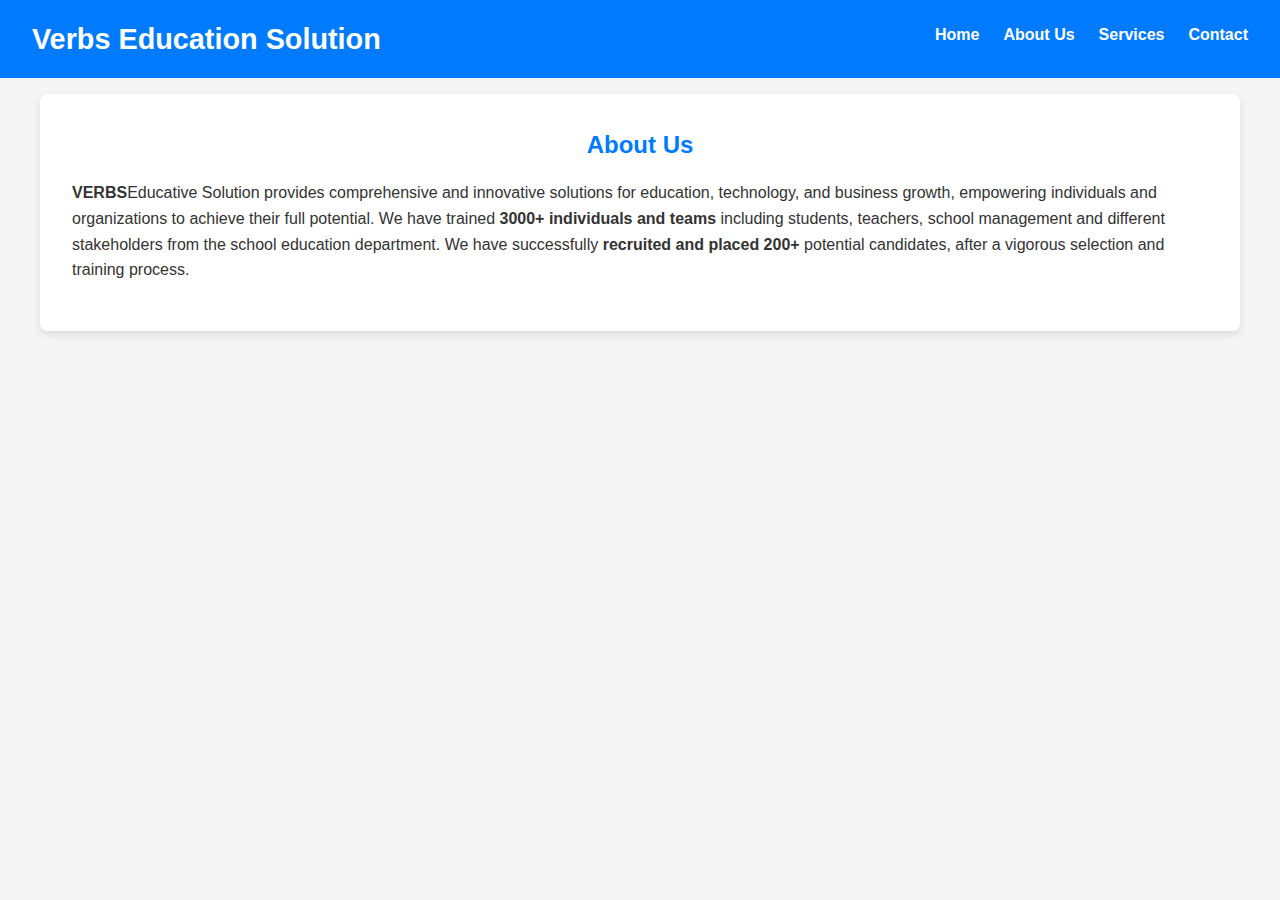
<file: about.html>
<!DOCTYPE html>
<html lang="en">
<head>
    <meta charset="UTF-8">
    <meta name="viewport" content="width=device-width, initial-scale=1.0">
    <title>About</title>
    <link rel="stylesheet" href="style.css">
</head>
<body>
    <header>
        <div class="logo">
            <h1>Verbs Education Solution</h1>
        </div>
        <nav>
            <ul>
                <li><a href="index.html">Home</a></li>
                <li><a href="">About Us</a></li>
                <li><a href="brief.html">Services</a></li>
                <li><a href="contact.html">Contact</a></li>
                
            </ul>
        </nav>
    </header>
    <section id="about">
        <h2>About Us</h2>
        <p><b>VERBS</b>Educative Solution provides comprehensive and innovative solutions for
            education, technology, and business growth, empowering individuals and organizations to
            achieve their full potential. We have trained <b>3000+ individuals and teams</b> including
            students, teachers, school management and different stakeholders from the school
            education department. We have successfully <b>recruited and placed 200+</b> potential
            candidates, after a vigorous selection and training process.
            </p>

    </section>

</body>
</html>
</file>
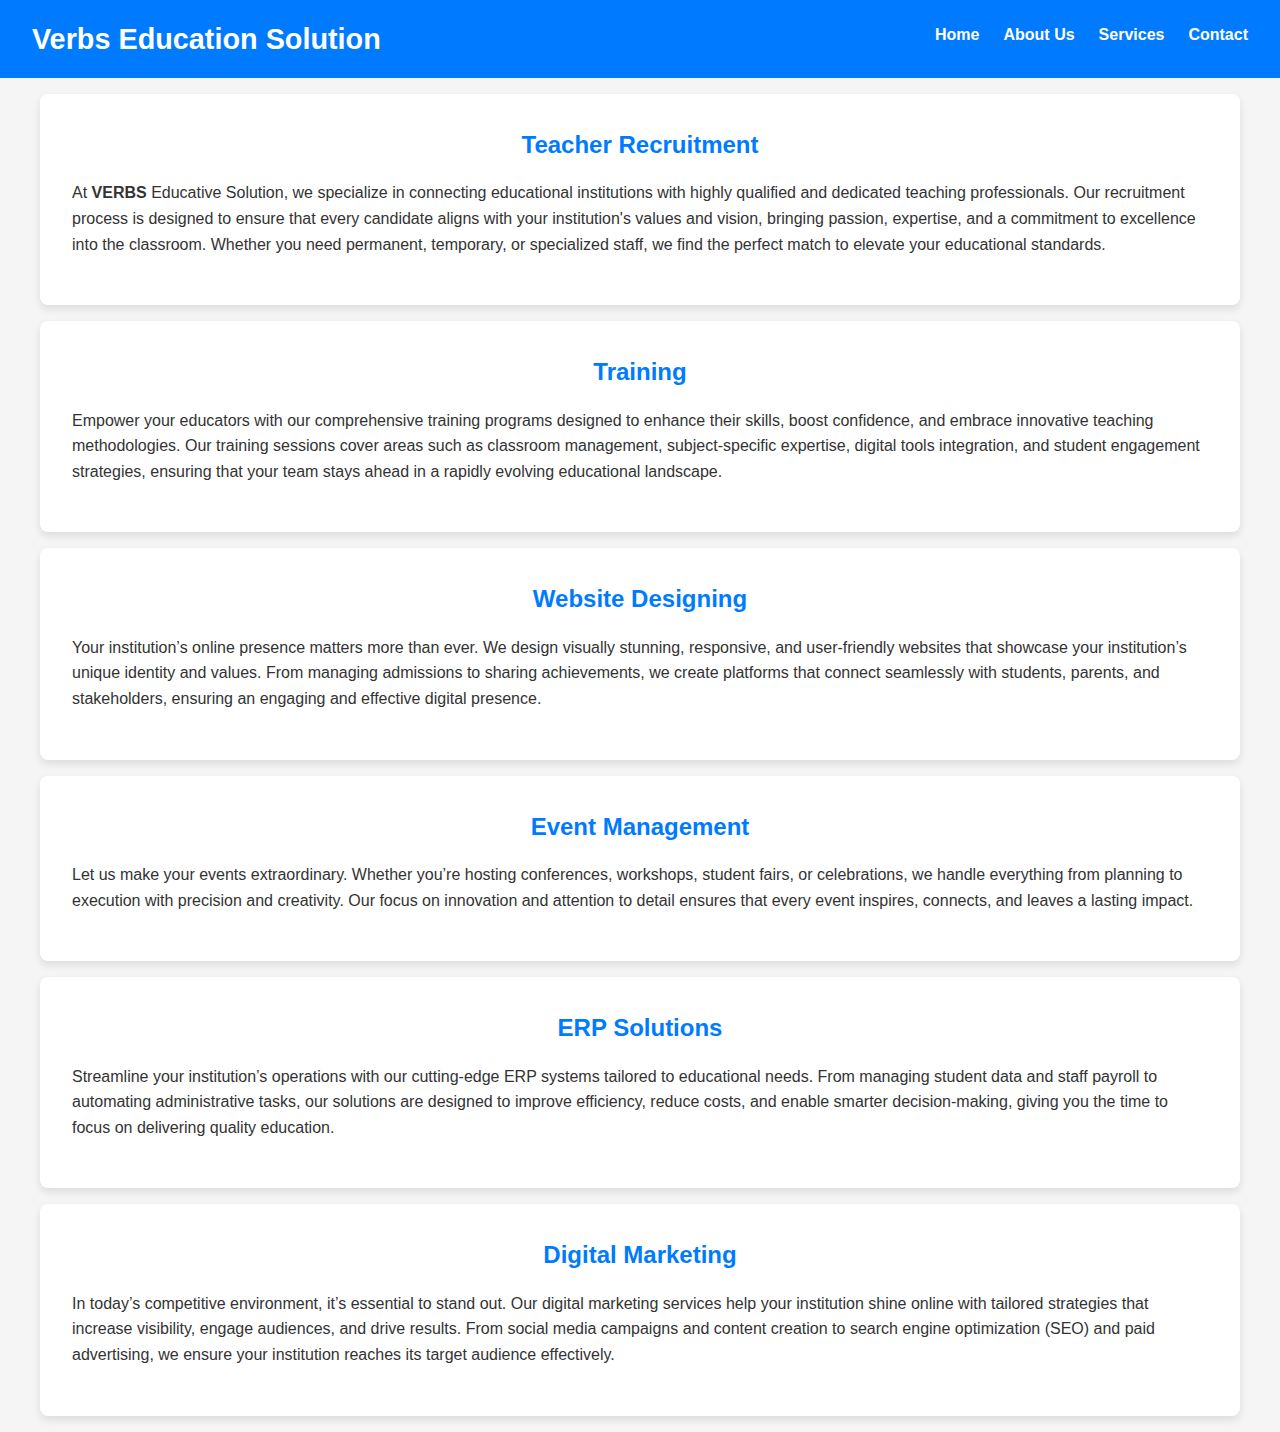
<file: brief.html>
<!DOCTYPE html>
<html lang="en">
<head>
    <meta charset="UTF-8">
    <meta name="viewport" content="width=device-width, initial-scale=1.0">
    <title>brief</title>
    <link rel="stylesheet" href="style.css">
</head>
<body>
    <header>
        <div class="logo">
            <h1>Verbs Education Solution</h1>
        </div>
        <nav>
            <ul>
                <li><a href="index.html">Home</a></li>
                <li><a href="about.html">About Us</a></li>
                <li><a href="brief.html">Services</a></li>
                <li><a href="contact.html">Contact</a></li>
              
            </ul>
        </nav>
    </header>
    
    <section id="about">
        <h2>Teacher Recruitment</h2>
        <p>At <b>VERBS</b> Educative Solution, we specialize in connecting educational
            institutions with highly qualified and dedicated teaching professionals. Our recruitment
            process is designed to ensure that every candidate aligns with your institution's values
            and vision, bringing passion, expertise, and a commitment to excellence into the
            classroom. Whether you need permanent, temporary, or specialized staff, we find the
            perfect match to elevate your educational standards.
            
            </p>
    </section>
    <section id="about">
        <h2>Training</h2>
        <p>Empower your educators with our comprehensive training programs designed to
            enhance their skills, boost confidence, and embrace innovative teaching methodologies.
            Our training sessions cover areas such as classroom management, subject-specific
            expertise, digital tools integration, and student engagement strategies, ensuring that your
            team stays ahead in a rapidly evolving educational landscape.
            </p>
    </section>
    <section id="about">
        <h2>Website Designing</h2>
        <p>Your institution’s online presence matters more than ever. We design visually
            stunning, responsive, and user-friendly websites that showcase your institution’s unique
            identity and values. From managing admissions to sharing achievements, we create
            platforms that connect seamlessly with students, parents, and stakeholders, ensuring an
            engaging and effective digital presence.
            
            </p>
    </section>
    <section id="about">
        <h2>Event Management</h2>
        <p>Let us make your events extraordinary. Whether you’re hosting conferences,
            workshops, student fairs, or celebrations, we handle everything from planning to
            execution with precision and creativity. Our focus on innovation and attention to detail
            ensures that every event inspires, connects, and leaves a lasting impact.
            
            </p>
    </section>
    <section id="about">
        <h2>ERP Solutions</h2>
        <p>Streamline your institution’s operations with our cutting-edge ERP systems
            tailored to educational needs. From managing student data and staff payroll to automating
            administrative tasks, our solutions are designed to improve efficiency, reduce costs, and
            enable smarter decision-making, giving you the time to focus on delivering quality
            education.
            
            </p>
    </section>
    <section id="about">
        <h2>Digital Marketing</h2>
        <p>In today’s competitive environment, it’s essential to stand out. Our digital
            marketing services help your institution shine online with tailored strategies that increase
            visibility, engage audiences, and drive results. From social media campaigns and content
            creation to search engine optimization (SEO) and paid advertising, we ensure your
            institution reaches its target audience effectively.
            
            </p>
    </section>
     
    
    
</body>
</html>
</file>
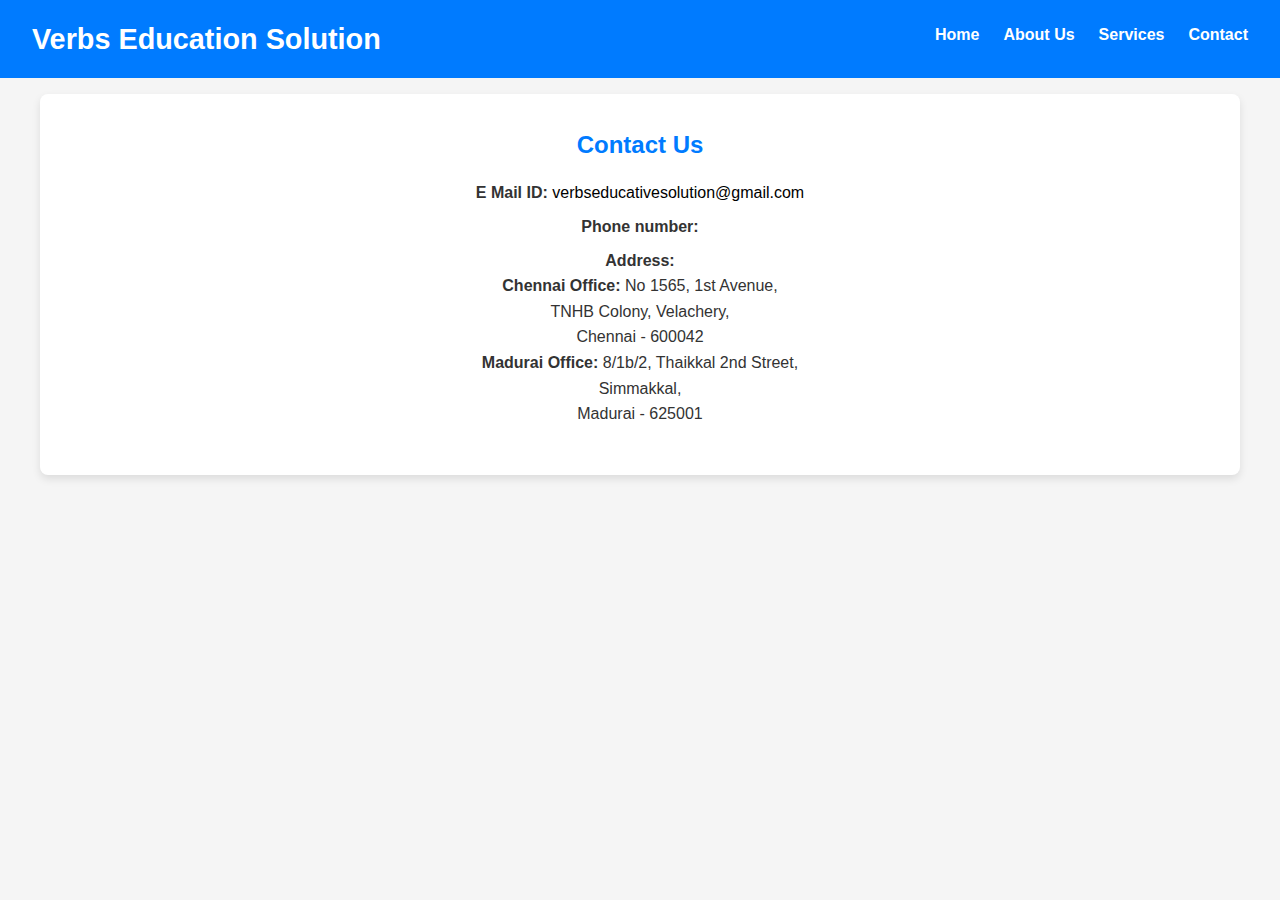
<file: contact.html>
<!DOCTYPE html>
<html lang="en">
<head>
    <meta charset="UTF-8">
    <meta name="viewport" content="width=device-width, initial-scale=1.0">
    <title>Contact</title>
    <link rel="stylesheet" href="style.css">
</head>
<body>
    <header>
        <div class="logo">
            <h1>Verbs Education Solution</h1>
        </div>
        <nav>
            <ul>
                <li><a href="index.html">Home</a></li>
                <li><a href="about.html">About Us</a></li>
                <li><a href="brief.html">Services</a></li>
                <li><a href="contact.html">Contact</a></li>
                
            </ul>
        </nav>
    </header>
    
    <section id="contact">
        <h2>Contact Us</h2>
        <ul>
           <li><b> E Mail ID:</b> <a href="verbseducativesolution@gmail.com">verbseducativesolution@gmail.com</a></li>
            <li><b>Phone number:</b></li>
            <li><b>Address:</b> <br>
            <b>Chennai Office:</b> No 1565, 1st Avenue,<br>
            TNHB Colony, Velachery,<br>
            Chennai - 600042 <br>
            <b>Madurai Office:</b> 8/1b/2, Thaikkal 2nd Street,<br>
            Simmakkal,<br>
            Madurai - 625001</li>
        </ul>
    </section>
</body>
</html>
</file>
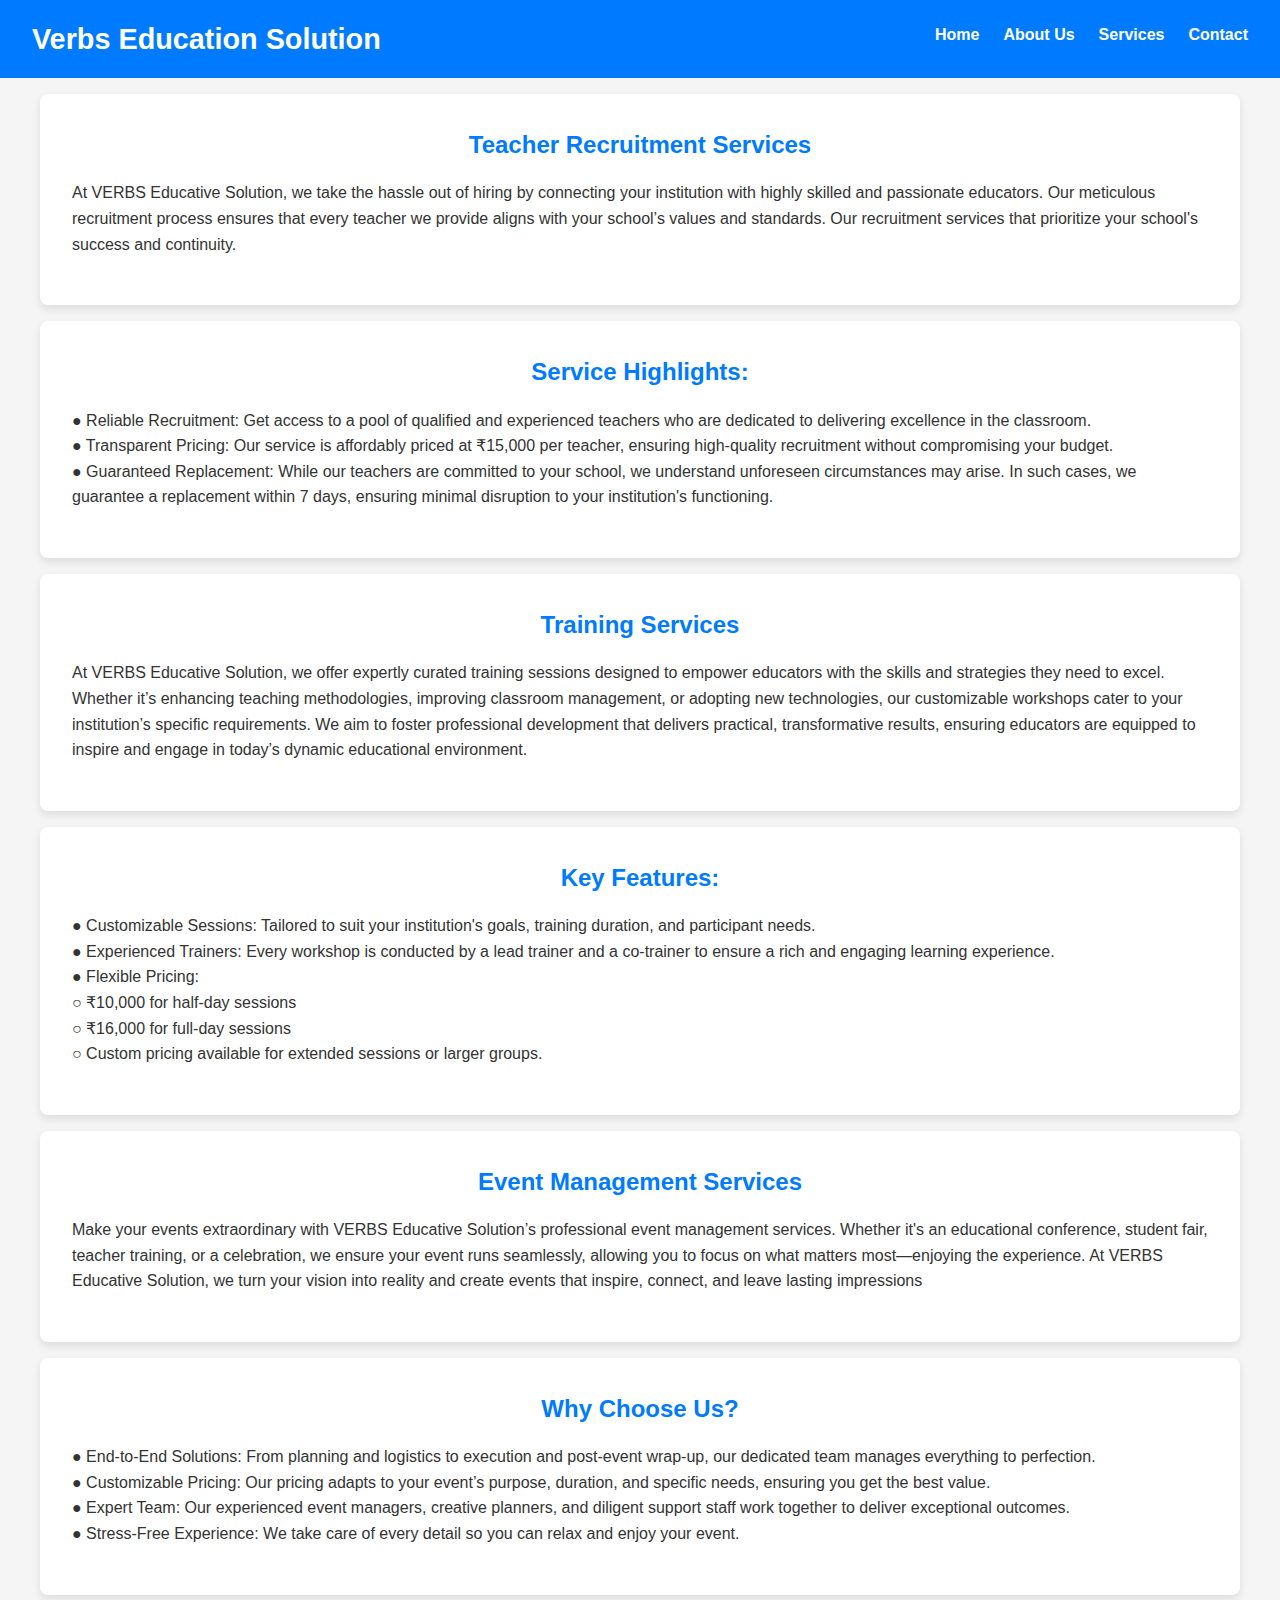
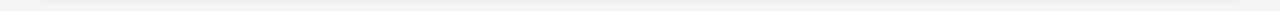
<file: pricingpacage.html>
<!DOCTYPE html>
<html lang="en">
<head>
    <meta charset="UTF-8">
    <meta name="viewport" content="width=device-width, initial-scale=1.0">
    <title>pricepackage</title>
    <link rel="stylesheet" href="style.css">
</head>
<body>
    <header>
        <div class="logo">
            <h1>Verbs Education Solution</h1>
        </div>
        <nav>
            <ul>
                <li><a href="index.html">Home</a></li>
                <li><a href="about.html">About Us</a></li>
                <li><a href="brief.html">Services</a></li>
                <li><a href="contact.html">Contact</a></li>
                
            </ul>
        </nav>
    </header>
    
    <section id="about">
        <h2>Teacher Recruitment Services</h2>
        <p>At VERBS Educative Solution, we take the hassle out of hiring by connecting
            your institution with highly skilled and passionate educators. Our meticulous recruitment
            process ensures that every teacher we provide aligns with your school’s values and
            standards. Our recruitment services that prioritize your school's success and continuity.
            
            </p>
    </section>
    <section id="about">
        <h2>Service Highlights:</h2>
        <p>● Reliable Recruitment: Get access to a pool of qualified and experienced teachers
            who are dedicated to delivering excellence in the classroom. <br>
            ● Transparent Pricing: Our service is affordably priced at ₹15,000 per teacher,
            ensuring high-quality recruitment without compromising your budget. <br>
            ● Guaranteed Replacement: While our teachers are committed to your school, we
            understand unforeseen circumstances may arise. In such cases, we guarantee a
            replacement within 7 days, ensuring minimal disruption to your institution's
            functioning. <br>
            
            </p>
    </section>
    <section id="about">
        <h2>Training Services</h2>
        <p>At VERBS Educative Solution, we offer expertly curated training sessions
            designed to empower educators with the skills and strategies they need to excel. Whether
            it’s enhancing teaching methodologies, improving classroom management, or adopting
            new technologies, our customizable workshops cater to your institution’s specific
            requirements. We aim to foster professional development that delivers practical,
            transformative results, ensuring educators are equipped to inspire and engage in today’s
            dynamic educational environment.
            
            </p>
    </section>
    <section id="about">
        <h2>Key Features:</h2>
        <p>● Customizable Sessions: Tailored to suit your institution's goals, training duration,
            and participant needs. <br>
            ● Experienced Trainers: Every workshop is conducted by a lead trainer and a
            co-trainer to ensure a rich and engaging learning experience. <br>
            ● Flexible Pricing: <br>
            ○ ₹10,000 for half-day sessions <br>
            ○ ₹16,000 for full-day sessions <br>
            ○ Custom pricing available for extended sessions or larger groups. <br>
            
            
            </p>
    </section>
    <section id="about">
        <h2>Event Management Services</h2>
        <p>Make your events extraordinary with VERBS Educative Solution’s professional
            event management services. Whether it's an educational conference, student fair, teacher
            training, or a celebration, we ensure your event runs seamlessly, allowing you to focus on
            what matters most—enjoying the experience. At VERBS Educative Solution, we turn
            your vision into reality and create events that inspire, connect, and leave lasting
            impressions
            
            </p>
    </section>
    <section id="about">
        <h2>Why Choose Us?</h2>
        <p>
            ● End-to-End Solutions: From planning and logistics to execution and post-event
              wrap-up, our dedicated team manages everything to perfection. <br>
            ● Customizable Pricing: Our pricing adapts to your event’s purpose, duration, and
                specific needs, ensuring you get the best value. <br>
            ● Expert Team: Our experienced event managers, creative planners, and diligent
                support staff work together to deliver exceptional outcomes. <br>
            ● Stress-Free Experience: We take care of every detail so you can relax and enjoy
                your event.
            </p>
    </section>
    
</body>
</html>
</file>
<file: style.css>
/* General Reset */
* {
    margin: 0;
    padding: 0;
    box-sizing: border-box;
}

body {
    font-family: 'Arial', sans-serif;
    line-height: 1.6;
    color: #333;
    background-color: #f5f5f5;
}

header {
    background: #007BFF;
    color: #fff;
    padding: 1rem 0;
    display: flex;
    justify-content: space-between;
    align-items: center;
    padding: 1rem 2rem;
}

header .logo h1 {
    font-size: 1.8rem;
    font-weight: bold;
}

header nav ul {
    list-style: none;
    display: flex;
    gap: 1.5rem;
}

header nav ul li a {
    color: #fff;
    text-decoration: none;
    font-weight: bold;
    transition: color 0.3s ease;
}

header nav ul li a:hover {
    color: #FFD700;
}

#hero {
    text-align: center;
    padding: 2rem 2rem;
    background: linear-gradient(to right, #ffffffc6, #ffffffc6);
    color: #fff;
}

#hero h1 {
    font-size: 2.5rem;
    margin-bottom: 1rem;
}

#hero p {
    font-size: 1.2rem;
}

section {
    padding: 2rem;
    margin: 1rem auto;
    max-width: 1200px;
    background: #fff;
    border-radius: 8px;
    box-shadow: 0 4px 8px rgba(0, 0, 0, 0.1);
}

section h2 {
    color: #007BFF;
    margin-bottom: 1rem;
    text-align: center;
}

section p, section ul {
    margin-bottom: 1rem;
}

ul {
    padding-left: 1.5rem;
}

ul li {
    margin-bottom: 0.5rem;
}

#services li {
    font-weight: bold;
    text-align: center;
    
}




/* Contact Section Styling */
#contact ul {
    list-style-type: none;
    padding: 0;
}

#contact ul li {
    margin-bottom: 0.5rem;
    text-align: center;
}

a {
    color: black;
    text-decoration: none;
    transition: color 0.3s ease;
}

a:hover {
    color: gray;
}

/* Responsive Design */
@media (max-width: 768px) {
    header {
        flex-direction: column;
        text-align: center;
    }

    header nav ul {
        flex-direction: column;
        gap: 0.5rem;
    }

    #hero h1 {
        font-size: 2rem;
    }

    #hero p {
        font-size: 1rem;
    }
}
</file>
